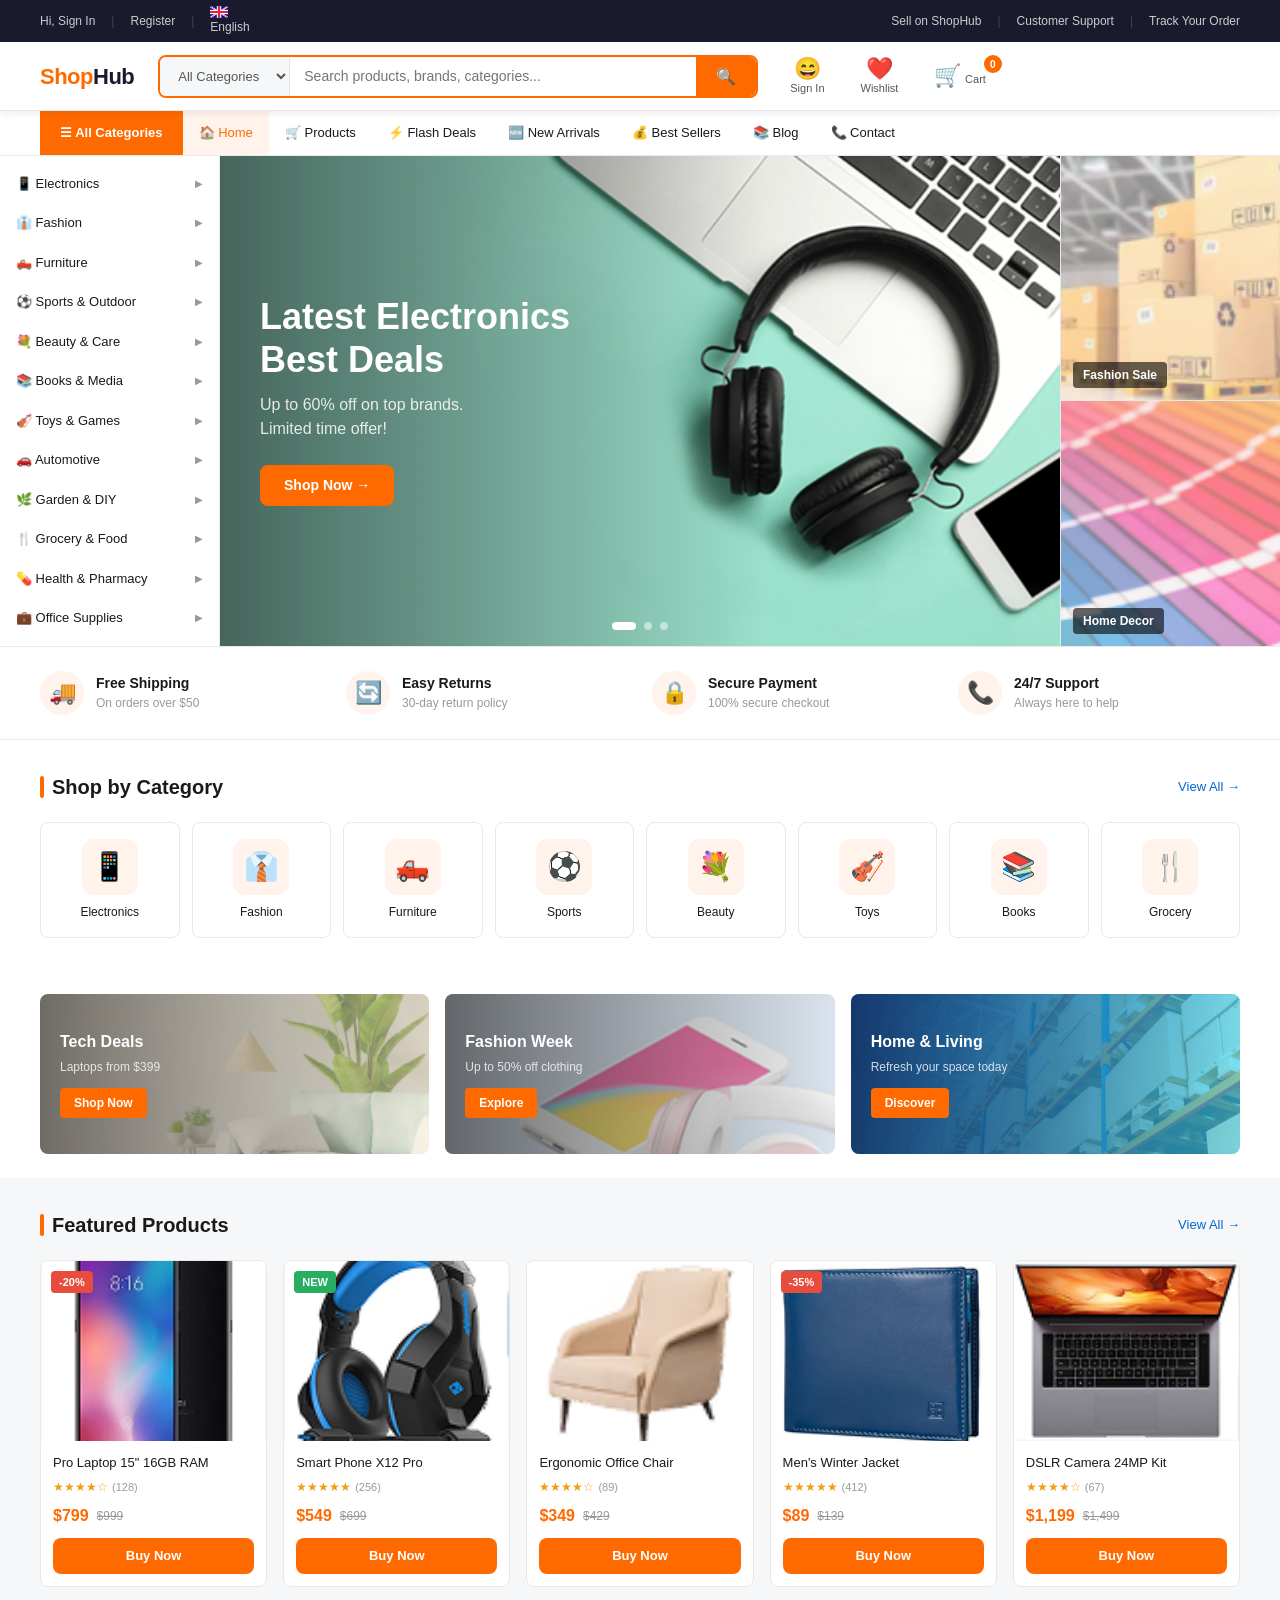
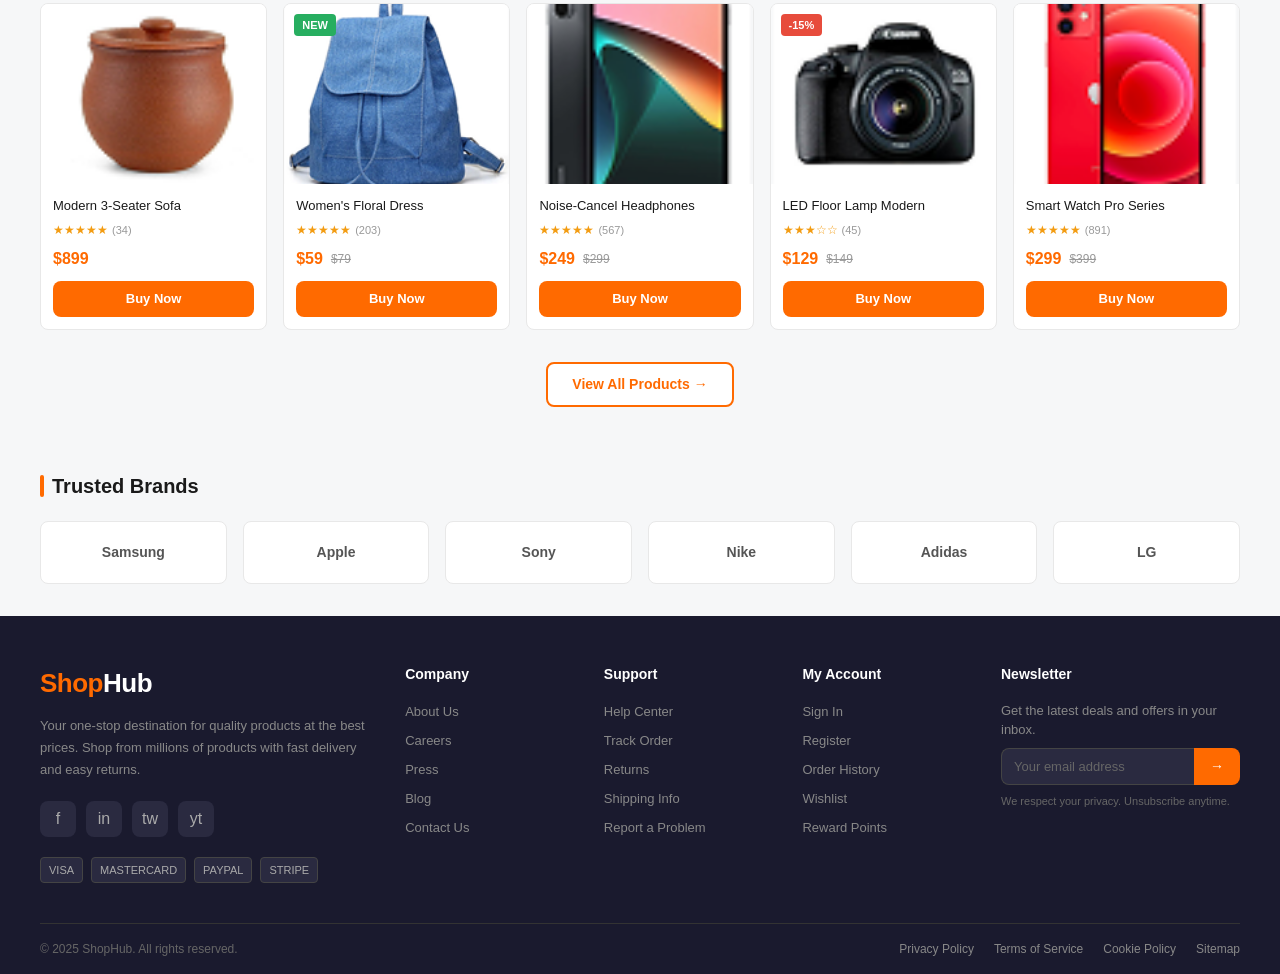
<file: index.html>
<!DOCTYPE html>
<html lang="en">
<head>
  <meta charset="UTF-8" />
  <meta name="viewport" content="width=device-width, initial-scale=1.0" />
  <title>ShopHub - Best Online Shopping Store</title>
  <link rel="stylesheet" href="css/style.css" />
</head>
<body>

<!-- ====== TOP BAR ====== -->
<div class="top-bar">
  <div class="container">
    <div class="top-bar-left">
      <a href="#">Hi, Sign In</a>
      <span class="top-bar-separator">|</span>
      <a href="#">Register</a>
      <span class="top-bar-separator">|</span>
      <a href="#">
        <img src="images/GB@2x.png" alt="EN" class="flag" /> English
      </a>
    </div>
    <div class="top-bar-right">
      <a href="#">Sell on ShopHub</a>
      <span class="top-bar-separator">|</span>
      <a href="#">Customer Support</a>
      <span class="top-bar-separator">|</span>
      <a href="#">Track Your Order</a>
    </div>
  </div>
</div>

<!-- ====== MAIN HEADER ====== -->
<header class="main-header">
  <div class="container">
    <!-- Logo -->
    <a href="index.html" class="logo">
      <span class="logo-text">Shop<span>Hub</span></span>
    </a>

    <!-- Search Bar -->
    <div class="search-bar">
      <select class="search-category">
        <option>All Categories</option>
        <option>Electronics</option>
        <option>Clothing</option>
        <option>Furniture</option>
        <option>Sports</option>
        <option>Books</option>
      </select>
      <input type="text" class="search-input" placeholder="Search products, brands, categories..." />
      <button class="search-btn">&#128269;</button>
    </div>

    <!-- Actions -->
    <div class="header-actions">
      <button class="header-action-btn">
        <span class="icon">&#128516;</span>
        <span class="label">Sign In</span>
      </button>
      <button class="header-action-btn">
        <span class="icon">&#10084;&#65039;</span>
        <span class="label">Wishlist</span>
      </button>
      <button class="header-action-btn cart-badge">
        <span class="icon">&#128722;</span>
        <span class="badge">0</span>
        <span class="label">Cart</span>
      </button>
    </div>
  </div>
</header>

<!-- ====== NAV BAR ====== -->
<nav class="nav-bar">
  <div class="container">
    <button class="categories-btn">&#9776; All Categories</button>
    <ul class="nav-links">
      <li><a href="index.html" class="active">&#127968; Home</a></li>
      <li><a href="pages/products.html">&#128722; Products</a></li>
      <li><a href="#">&#9889; Flash Deals</a></li>
      <li><a href="#">&#127381; New Arrivals</a></li>
      <li><a href="#">&#128176; Best Sellers</a></li>
      <li><a href="#">&#128218; Blog</a></li>
      <li><a href="#">&#128222; Contact</a></li>
    </ul>
  </div>
</nav>

<!-- ====== HERO SECTION ====== -->
<section class="hero-section">
  <div class="hero-wrapper">

    <!-- Left Sidebar Categories -->
    <div class="hero-sidebar">
      <ul>
        <li><a href="products.html?cat=electronics">&#128241; Electronics <span class="arrow">&#9654;</span></a></li>
        <li><a href="products.html?cat=fashion">&#128084; Fashion <span class="arrow">&#9654;</span></a></li>
        <li><a href="products.html?cat=furniture">&#128763; Furniture <span class="arrow">&#9654;</span></a></li>
        <li><a href="products.html?cat=sports">&#9917; Sports &amp; Outdoor <span class="arrow">&#9654;</span></a></li>
        <li><a href="products.html?cat=beauty">&#128144; Beauty &amp; Care <span class="arrow">&#9654;</span></a></li>
        <li><a href="products.html?cat=books">&#128218; Books &amp; Media <span class="arrow">&#9654;</span></a></li>
        <li><a href="products.html?cat=toys">&#127931; Toys &amp; Games <span class="arrow">&#9654;</span></a></li>
        <li><a href="products.html?cat=automotive">&#128663; Automotive <span class="arrow">&#9654;</span></a></li>
        <li><a href="products.html?cat=garden">&#127807; Garden &amp; DIY <span class="arrow">&#9654;</span></a></li>
        <li><a href="products.html?cat=food">&#127860; Grocery &amp; Food <span class="arrow">&#9654;</span></a></li>
        <li><a href="products.html?cat=health">&#128138; Health &amp; Pharmacy <span class="arrow">&#9654;</span></a></li>
        <li><a href="products.html?cat=office">&#128188; Office Supplies <span class="arrow">&#9654;</span></a></li>
      </ul>
    </div>

    <!-- Center Banner / Slider -->
    <div class="hero-banner">
      <!-- Single hero image (slide simulation) -->
      <img src="images/Banner-board-800x420 2.png" alt="Main Banner" style="width:100%;height:100%;object-fit:cover;" />
      <div class="hero-banner-overlay">
        <div class="hero-banner-content">
          <h1>Latest Electronics<br/>Best Deals</h1>
          <p>Up to 60% off on top brands.<br/>Limited time offer!</p>
          <a href="pages/products.html" class="btn btn-primary">Shop Now &#8594;</a>
        </div>
      </div>
      <!-- Dots -->
      <div class="hero-dots">
        <button class="hero-dot active"></button>
        <button class="hero-dot"></button>
        <button class="hero-dot"></button>
      </div>
    </div>

    <!-- Right Promo Cards -->
    <div class="hero-promo">
      <div class="promo-card">
        <img src="images/Mask group.png" alt="Fashion Sale" />
        <span class="promo-card-label">Fashion Sale</span>
      </div>
      <div class="promo-card">
        <img src="images/Mask group (1).png" alt="Home Decor" />
        <span class="promo-card-label">Home Decor</span>
      </div>
    </div>

  </div>
</section>

<!-- ====== TRUST BADGES ====== -->
<section class="trust-badges">
  <div class="container">
    <div class="trust-grid">
      <div class="trust-item">
        <div class="trust-icon">&#128666;</div>
        <div class="trust-text">
          <h5>Free Shipping</h5>
          <p>On orders over $50</p>
        </div>
      </div>
      <div class="trust-item">
        <div class="trust-icon">&#128260;</div>
        <div class="trust-text">
          <h5>Easy Returns</h5>
          <p>30-day return policy</p>
        </div>
      </div>
      <div class="trust-item">
        <div class="trust-icon">&#128274;</div>
        <div class="trust-text">
          <h5>Secure Payment</h5>
          <p>100% secure checkout</p>
        </div>
      </div>
      <div class="trust-item">
        <div class="trust-icon">&#128222;</div>
        <div class="trust-text">
          <h5>24/7 Support</h5>
          <p>Always here to help</p>
        </div>
      </div>
    </div>
  </div>
</section>

<!-- ====== CATEGORIES SECTION ====== -->
<section class="categories-section">
  <div class="container">
    <div class="section-header">
      <h2 class="section-title">Shop by Category</h2>
      <a href="pages/products.html" class="view-all-link">View All &#8594;</a>
    </div>
    <div class="category-grid">
      <a href="products.html?cat=electronics" class="category-card">
        <div class="category-card-icon">&#128241;</div>
        <span>Electronics</span>
      </a>
      <a href="products.html?cat=fashion" class="category-card">
        <div class="category-card-icon">&#128084;</div>
        <span>Fashion</span>
      </a>
      <a href="products.html?cat=furniture" class="category-card">
        <div class="category-card-icon">&#128763;</div>
        <span>Furniture</span>
      </a>
      <a href="products.html?cat=sports" class="category-card">
        <div class="category-card-icon">&#9917;</div>
        <span>Sports</span>
      </a>
      <a href="products.html?cat=beauty" class="category-card">
        <div class="category-card-icon">&#128144;</div>
        <span>Beauty</span>
      </a>
      <a href="products.html?cat=toys" class="category-card">
        <div class="category-card-icon">&#127931;</div>
        <span>Toys</span>
      </a>
      <a href="products.html?cat=books" class="category-card">
        <div class="category-card-icon">&#128218;</div>
        <span>Books</span>
      </a>
      <a href="products.html?cat=food" class="category-card">
        <div class="category-card-icon">&#127860;</div>
        <span>Grocery</span>
      </a>
    </div>
  </div>
</section>

<!-- ====== PROMO BANNERS ====== -->
<section class="promo-banner-section">
  <div class="container">
    <div class="promo-banners">
      <div class="promo-banner-card">
        <img src="images/Group 969.png" alt="Tech Sale" />
        <div class="promo-banner-content">
          <h3>Tech Deals</h3>
          <p>Laptops from $399</p>
          <a href="pages/products.html" class="btn-sm">Shop Now</a>
        </div>
      </div>
      <div class="promo-banner-card">
        <img src="images/image 98.png" alt="Fashion Week" />
        <div class="promo-banner-content">
          <h3>Fashion Week</h3>
          <p>Up to 50% off clothing</p>
          <a href="pages/products.html" class="btn-sm">Explore</a>
        </div>
      </div>
      <div class="promo-banner-card">
        <img src="images/Group 982.png" alt="Home Sale" />
        <div class="promo-banner-content">
          <h3>Home &amp; Living</h3>
          <p>Refresh your space today</p>
          <a href="pages/products.html" class="btn-sm">Discover</a>
        </div>
      </div>
    </div>
  </div>
</section>

<!-- ====== FEATURED PRODUCTS ====== -->
<section class="products-section">
  <div class="container">
    <div class="section-header">
      <h2 class="section-title">Featured Products</h2>
      <a href="pages/products.html" class="view-all-link">View All &#8594;</a>
    </div>
    <div class="product-grid">

      <!-- Product Card 1 -->
      <div class="product-card">
        <span class="product-card-badge sale">-20%</span>
        <button class="product-wishlist">&#129293;</button>
        <div class="product-img-wrap">
          <img src="images/image 23.png" alt="Laptop" />
        </div>
        <div class="product-info">
          <p class="product-name">Pro Laptop 15" 16GB RAM</p>
          <div class="product-rating">
            <span class="stars">&#9733;&#9733;&#9733;&#9733;&#9734;</span>
            <span class="rating-count">(128)</span>
          </div>
          <div class="product-price">
            <span class="price-current">$799</span>
            <span class="price-original">$999</span>
          </div>
          <a href="pages/product-detail.html" class="btn-buy">Buy Now</a>
        </div>
      </div>

      <!-- Product Card 2 -->
      <div class="product-card">
        <span class="product-card-badge new">NEW</span>
        <button class="product-wishlist">&#129293;</button>
        <div class="product-img-wrap">
          <img src="images/image 29.png" alt="Smartphone" />
        </div>
        <div class="product-info">
          <p class="product-name">Smart Phone X12 Pro</p>
          <div class="product-rating">
            <span class="stars">&#9733;&#9733;&#9733;&#9733;&#9733;</span>
            <span class="rating-count">(256)</span>
          </div>
          <div class="product-price">
            <span class="price-current">$549</span>
            <span class="price-original">$699</span>
          </div>
          <a href="pages/product-detail.html" class="btn-buy">Buy Now</a>
        </div>
      </div>

      <!-- Product Card 3 -->
      <div class="product-card">
        <button class="product-wishlist">&#129293;</button>
        <div class="product-img-wrap">
          <img src="images/1.png" alt="Chair" />
        </div>
        <div class="product-info">
          <p class="product-name">Ergonomic Office Chair</p>
          <div class="product-rating">
            <span class="stars">&#9733;&#9733;&#9733;&#9733;&#9734;</span>
            <span class="rating-count">(89)</span>
          </div>
          <div class="product-price">
            <span class="price-current">$349</span>
            <span class="price-original">$429</span>
          </div>
          <a href="pages/product-detail.html" class="btn-buy">Buy Now</a>
        </div>
      </div>

      <!-- Product Card 4 -->
      <div class="product-card">
        <span class="product-card-badge sale">-35%</span>
        <button class="product-wishlist">&#129293;</button>
        <div class="product-img-wrap">
          <img src="images/image 24.png" alt="Jacket" />
        </div>
        <div class="product-info">
          <p class="product-name">Men's Winter Jacket</p>
          <div class="product-rating">
            <span class="stars">&#9733;&#9733;&#9733;&#9733;&#9733;</span>
            <span class="rating-count">(412)</span>
          </div>
          <div class="product-price">
            <span class="price-current">$89</span>
            <span class="price-original">$139</span>
          </div>
          <a href="pages/product-detail.html" class="btn-buy">Buy Now</a>
        </div>
      </div>

      <!-- Product Card 5 -->
      <div class="product-card">
        <button class="product-wishlist">&#129293;</button>
        <div class="product-img-wrap">
          <img src="images/image 34.png" alt="Camera" />
        </div>
        <div class="product-info">
          <p class="product-name">DSLR Camera 24MP Kit</p>
          <div class="product-rating">
            <span class="stars">&#9733;&#9733;&#9733;&#9733;&#9734;</span>
            <span class="rating-count">(67)</span>
          </div>
          <div class="product-price">
            <span class="price-current">$1,199</span>
            <span class="price-original">$1,499</span>
          </div>
          <a href="pages/product-detail.html" class="btn-buy">Buy Now</a>
        </div>
      </div>

      <!-- Product Card 6 -->
      <div class="product-card">
        <button class="product-wishlist">&#129293;</button>
        <div class="product-img-wrap">
          <img src="images/3.png" alt="Sofa" />
        </div>
        <div class="product-info">
          <p class="product-name">Modern 3-Seater Sofa</p>
          <div class="product-rating">
            <span class="stars">&#9733;&#9733;&#9733;&#9733;&#9733;</span>
            <span class="rating-count">(34)</span>
          </div>
          <div class="product-price">
            <span class="price-current">$899</span>
          </div>
          <a href="pages/product-detail.html" class="btn-buy">Buy Now</a>
        </div>
      </div>

      <!-- Product Card 7 -->
      <div class="product-card">
        <span class="product-card-badge new">NEW</span>
        <button class="product-wishlist">&#129293;</button>
        <div class="product-img-wrap">
          <img src="images/image 26.png" alt="Dress" />
        </div>
        <div class="product-info">
          <p class="product-name">Women's Floral Dress</p>
          <div class="product-rating">
            <span class="stars">&#9733;&#9733;&#9733;&#9733;&#9733;</span>
            <span class="rating-count">(203)</span>
          </div>
          <div class="product-price">
            <span class="price-current">$59</span>
            <span class="price-original">$79</span>
          </div>
          <a href="pages/product-detail.html" class="btn-buy">Buy Now</a>
        </div>
      </div>

      <!-- Product Card 8 -->
      <div class="product-card">
        <button class="product-wishlist">&#129293;</button>
        <div class="product-img-wrap">
          <img src="images/image 32.png" alt="Headphones" />
        </div>
        <div class="product-info">
          <p class="product-name">Noise-Cancel Headphones</p>
          <div class="product-rating">
            <span class="stars">&#9733;&#9733;&#9733;&#9733;&#9733;</span>
            <span class="rating-count">(567)</span>
          </div>
          <div class="product-price">
            <span class="price-current">$249</span>
            <span class="price-original">$299</span>
          </div>
          <a href="pages/product-detail.html" class="btn-buy">Buy Now</a>
        </div>
      </div>

      <!-- Product Card 9 -->
      <div class="product-card">
        <span class="product-card-badge sale">-15%</span>
        <button class="product-wishlist">&#129293;</button>
        <div class="product-img-wrap">
          <img src="images/6.png" alt="Lamp" />
        </div>
        <div class="product-info">
          <p class="product-name">LED Floor Lamp Modern</p>
          <div class="product-rating">
            <span class="stars">&#9733;&#9733;&#9733;&#9734;&#9734;</span>
            <span class="rating-count">(45)</span>
          </div>
          <div class="product-price">
            <span class="price-current">$129</span>
            <span class="price-original">$149</span>
          </div>
          <a href="pages/product-detail.html" class="btn-buy">Buy Now</a>
        </div>
      </div>

      <!-- Product Card 10 -->
      <div class="product-card">
        <button class="product-wishlist">&#129293;</button>
        <div class="product-img-wrap">
          <img src="images/image 33.png" alt="Watch" />
        </div>
        <div class="product-info">
          <p class="product-name">Smart Watch Pro Series</p>
          <div class="product-rating">
            <span class="stars">&#9733;&#9733;&#9733;&#9733;&#9733;</span>
            <span class="rating-count">(891)</span>
          </div>
          <div class="product-price">
            <span class="price-current">$299</span>
            <span class="price-original">$399</span>
          </div>
          <a href="pages/product-detail.html" class="btn-buy">Buy Now</a>
        </div>
      </div>

    </div><!-- /product-grid -->

    <div class="load-more-wrap">
      <a href="pages/products.html" class="btn btn-secondary">View All Products &#8594;</a>
    </div>
  </div>
</section>

<!-- ====== BRANDS SECTION ====== -->
<section class="brands-section">
  <div class="container">
    <div class="section-header">
      <h2 class="section-title">Trusted Brands</h2>
    </div>
    <div class="brands-grid">
      <div class="brand-card">Samsung</div>
      <div class="brand-card">Apple</div>
      <div class="brand-card">Sony</div>
      <div class="brand-card">Nike</div>
      <div class="brand-card">Adidas</div>
      <div class="brand-card">LG</div>
    </div>
  </div>
</section>

<!-- ====== FOOTER ====== -->
<footer class="footer">
  <div class="container">
    <div class="footer-grid">

      <!-- Brand -->
      <div class="footer-brand">
        <span class="logo-text">Shop<span>Hub</span></span>
        <p>Your one-stop destination for quality products at the best prices. Shop from millions of products with fast delivery and easy returns.</p>
        <div class="footer-social">
          <a href="#" class="social-btn">f</a>
          <a href="#" class="social-btn">in</a>
          <a href="#" class="social-btn">tw</a>
          <a href="#" class="social-btn">yt</a>
        </div>
        <div class="payment-icons" style="margin-top:20px;">
          <span class="payment-icon">VISA</span>
          <span class="payment-icon">MASTERCARD</span>
          <span class="payment-icon">PAYPAL</span>
          <span class="payment-icon">STRIPE</span>
        </div>
      </div>

      <!-- Company Links -->
      <div class="footer-col">
        <h4>Company</h4>
        <ul>
          <li><a href="#">About Us</a></li>
          <li><a href="#">Careers</a></li>
          <li><a href="#">Press</a></li>
          <li><a href="#">Blog</a></li>
          <li><a href="#">Contact Us</a></li>
        </ul>
      </div>

      <!-- Support Links -->
      <div class="footer-col">
        <h4>Support</h4>
        <ul>
          <li><a href="#">Help Center</a></li>
          <li><a href="#">Track Order</a></li>
          <li><a href="#">Returns</a></li>
          <li><a href="#">Shipping Info</a></li>
          <li><a href="#">Report a Problem</a></li>
        </ul>
      </div>

      <!-- Account Links -->
      <div class="footer-col">
        <h4>My Account</h4>
        <ul>
          <li><a href="#">Sign In</a></li>
          <li><a href="#">Register</a></li>
          <li><a href="#">Order History</a></li>
          <li><a href="#">Wishlist</a></li>
          <li><a href="#">Reward Points</a></li>
        </ul>
      </div>

      <!-- Newsletter -->
      <div class="footer-col">
        <h4>Newsletter</h4>
        <p style="font-size:13px;color:#888;margin-bottom:8px;">Get the latest deals and offers in your inbox.</p>
        <form class="newsletter-form" onsubmit="return false;">
          <input type="email" placeholder="Your email address" />
          <button type="submit">&#8594;</button>
        </form>
        <p style="font-size:11px;color:#666;margin-top:8px;">We respect your privacy. Unsubscribe anytime.</p>
      </div>

    </div>
  </div>

  <!-- Footer Bottom -->
  <div class="footer-bottom">
    <div class="container" style="display:flex;justify-content:space-between;align-items:center;width:100%;">
      <p>&copy; 2025 ShopHub. All rights reserved.</p>
      <div style="display:flex;gap:20px;">
        <a href="#">Privacy Policy</a>
        <a href="#">Terms of Service</a>
        <a href="#">Cookie Policy</a>
        <a href="#">Sitemap</a>
      </div>
    </div>
  </div>
</footer>

<script src="js/script.js"></script>
</body>
</html>
</file>
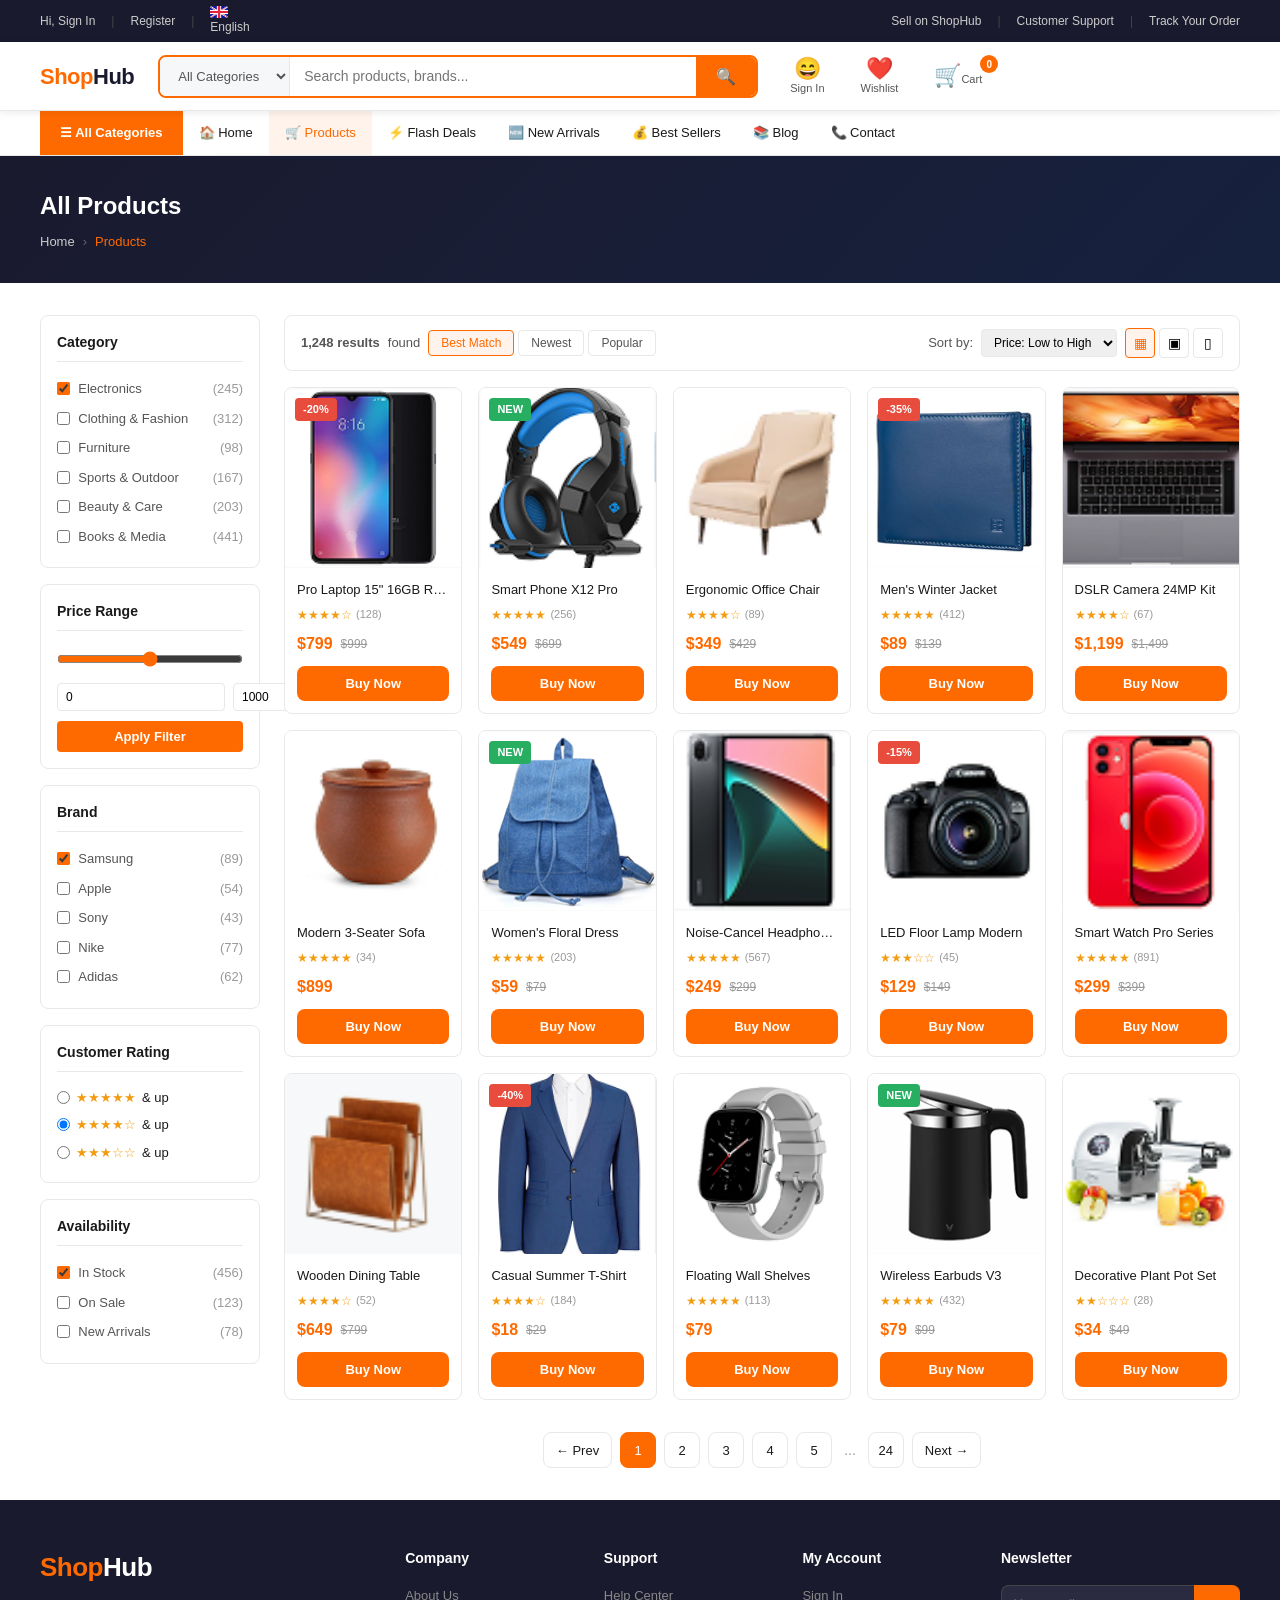
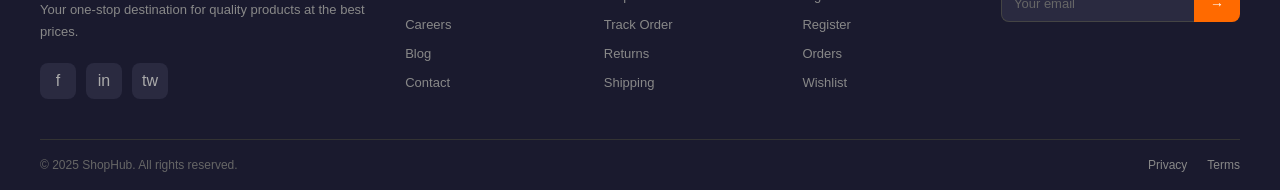
<file: pages/products.html>
<!DOCTYPE html>
<html lang="en">
<head>
  <meta charset="UTF-8" />
  <meta name="viewport" content="width=device-width, initial-scale=1.0" />
  <title>Products - ShopHub</title>
  <link rel="stylesheet" href="../css/style.css" />
</head>
<body>

<div class="top-bar">
  <div class="container">
    <div class="top-bar-left">
      <a href="#">Hi, Sign In</a><span class="top-bar-separator">|</span>
      <a href="#">Register</a><span class="top-bar-separator">|</span>
      <a href="#"><img src="../images/GB@2x.png" alt="EN" class="flag" /> English</a>
    </div>
    <div class="top-bar-right">
      <a href="#">Sell on ShopHub</a><span class="top-bar-separator">|</span>
      <a href="#">Customer Support</a><span class="top-bar-separator">|</span>
      <a href="#">Track Your Order</a>
    </div>
  </div>
</div>

<header class="main-header">
  <div class="container">
    <a href="../index.html" class="logo"><span class="logo-text">Shop<span>Hub</span></span></a>
    <div class="search-bar">
      <select class="search-category">
        <option>All Categories</option>
        <option>Electronics</option>
        <option>Clothing</option>
        <option>Furniture</option>
        <option>Sports</option>
      </select>
      <input type="text" class="search-input" placeholder="Search products, brands..." />
      <button class="search-btn">&#128269;</button>
    </div>
    <div class="header-actions">
      <button class="header-action-btn"><span class="icon">&#128516;</span><span class="label">Sign In</span></button>
      <button class="header-action-btn"><span class="icon">&#10084;&#65039;</span><span class="label">Wishlist</span></button>
      <button class="header-action-btn cart-badge"><span class="icon">&#128722;</span><span class="badge">0</span><span class="label">Cart</span></button>
    </div>
  </div>
</header>

<nav class="nav-bar">
  <div class="container">
    <button class="categories-btn">&#9776; All Categories</button>
    <ul class="nav-links">
      <li><a href="../index.html">&#127968; Home</a></li>
      <li><a href="products.html" class="active">&#128722; Products</a></li>
      <li><a href="#">&#9889; Flash Deals</a></li>
      <li><a href="#">&#127381; New Arrivals</a></li>
      <li><a href="#">&#128176; Best Sellers</a></li>
      <li><a href="#">&#128218; Blog</a></li>
      <li><a href="#">&#128222; Contact</a></li>
    </ul>
  </div>
</nav>

<div class="page-banner">
  <div class="container">
    <h2>All Products</h2>
    <div class="breadcrumb">
      <a href="../index.html">Home</a>
      <span class="breadcrumb-sep">&#8250;</span>
      <span class="current">Products</span>
    </div>
  </div>
</div>

<div class="container">
  <div class="listing-layout">

    <aside class="filter-sidebar">
      <div class="filter-box">
        <h4>Category</h4>
        <div class="filter-option"><input type="checkbox" id="cat1" checked /><label for="cat1">Electronics <span>(245)</span></label></div>
        <div class="filter-option"><input type="checkbox" id="cat2" /><label for="cat2">Clothing &amp; Fashion <span>(312)</span></label></div>
        <div class="filter-option"><input type="checkbox" id="cat3" /><label for="cat3">Furniture <span>(98)</span></label></div>
        <div class="filter-option"><input type="checkbox" id="cat4" /><label for="cat4">Sports &amp; Outdoor <span>(167)</span></label></div>
        <div class="filter-option"><input type="checkbox" id="cat5" /><label for="cat5">Beauty &amp; Care <span>(203)</span></label></div>
        <div class="filter-option"><input type="checkbox" id="cat6" /><label for="cat6">Books &amp; Media <span>(441)</span></label></div>
      </div>
      <div class="filter-box">
        <h4>Price Range</h4>
        <input type="range" class="price-slider" min="0" max="2000" value="1000" />
        <div class="price-inputs">
          <input type="number" placeholder="Min $" value="0" id="price-min" />
          <input type="number" placeholder="Max $" value="1000" id="price-max" />
        </div>
        <button class="btn-buy" style="margin-top:10px;border-radius:4px;">Apply Filter</button>
      </div>
      <div class="filter-box">
        <h4>Brand</h4>
        <div class="filter-option"><input type="checkbox" id="br1" checked /><label for="br1">Samsung <span>(89)</span></label></div>
        <div class="filter-option"><input type="checkbox" id="br2" /><label for="br2">Apple <span>(54)</span></label></div>
        <div class="filter-option"><input type="checkbox" id="br3" /><label for="br3">Sony <span>(43)</span></label></div>
        <div class="filter-option"><input type="checkbox" id="br4" /><label for="br4">Nike <span>(77)</span></label></div>
        <div class="filter-option"><input type="checkbox" id="br5" /><label for="br5">Adidas <span>(62)</span></label></div>
      </div>
      <div class="filter-box">
        <h4>Customer Rating</h4>
        <div style="display:flex;align-items:center;gap:6px;padding:4px 0;cursor:pointer;font-size:13px;">
          <input type="radio" name="rating" /> <span style="color:#f39c12;">&#9733;&#9733;&#9733;&#9733;&#9733;</span> &amp; up
        </div>
        <div style="display:flex;align-items:center;gap:6px;padding:4px 0;cursor:pointer;font-size:13px;">
          <input type="radio" name="rating" checked /> <span style="color:#f39c12;">&#9733;&#9733;&#9733;&#9733;&#9734;</span> &amp; up
        </div>
        <div style="display:flex;align-items:center;gap:6px;padding:4px 0;cursor:pointer;font-size:13px;">
          <input type="radio" name="rating" /> <span style="color:#f39c12;">&#9733;&#9733;&#9733;&#9734;&#9734;</span> &amp; up
        </div>
      </div>
      <div class="filter-box">
        <h4>Availability</h4>
        <div class="filter-option"><input type="checkbox" id="av1" checked /><label for="av1">In Stock <span>(456)</span></label></div>
        <div class="filter-option"><input type="checkbox" id="av2" /><label for="av2">On Sale <span>(123)</span></label></div>
        <div class="filter-option"><input type="checkbox" id="av3" /><label for="av3">New Arrivals <span>(78)</span></label></div>
      </div>
    </aside>

    <div class="products-area">
      <div class="sort-bar">
        <div class="sort-bar-left">
          <strong>1,248 results</strong> found
          <div class="sort-options">
            <button class="sort-option active">Best Match</button>
            <button class="sort-option">Newest</button>
            <button class="sort-option">Popular</button>
          </div>
        </div>
        <div class="sort-bar-right">
          Sort by:
          <select class="sort-select">
            <option>Price: Low to High</option>
            <option>Price: High to Low</option>
            <option>Best Rating</option>
          </select>
          <div class="grid-toggle">
            <button class="active" data-cols="5">&#9638;</button>
            <button data-cols="4">&#9635;</button>
            <button data-cols="3">&#9647;</button>
          </div>
        </div>
      </div>

      <div class="product-grid">
        <div class="product-card">
          <span class="product-card-badge sale">-20%</span>
          <button class="product-wishlist">&#129293;</button>
          <div class="product-img-wrap"><img src="../images/image 23.png" alt="Laptop" /></div>
          <div class="product-info">
            <p class="product-name">Pro Laptop 15" 16GB RAM</p>
            <div class="product-rating"><span class="stars">&#9733;&#9733;&#9733;&#9733;&#9734;</span><span class="rating-count">(128)</span></div>
            <div class="product-price"><span class="price-current">$799</span><span class="price-original">$999</span></div>
            <a href="product-detail.html" class="btn-buy">Buy Now</a>
          </div>
        </div>
        <div class="product-card">
          <span class="product-card-badge new">NEW</span>
          <button class="product-wishlist">&#129293;</button>
          <div class="product-img-wrap"><img src="../images/image 29.png" alt="Phone" /></div>
          <div class="product-info">
            <p class="product-name">Smart Phone X12 Pro</p>
            <div class="product-rating"><span class="stars">&#9733;&#9733;&#9733;&#9733;&#9733;</span><span class="rating-count">(256)</span></div>
            <div class="product-price"><span class="price-current">$549</span><span class="price-original">$699</span></div>
            <a href="product-detail.html" class="btn-buy">Buy Now</a>
          </div>
        </div>
        <div class="product-card">
          <button class="product-wishlist">&#129293;</button>
          <div class="product-img-wrap"><img src="../images/1.png" alt="Chair" /></div>
          <div class="product-info">
            <p class="product-name">Ergonomic Office Chair</p>
            <div class="product-rating"><span class="stars">&#9733;&#9733;&#9733;&#9733;&#9734;</span><span class="rating-count">(89)</span></div>
            <div class="product-price"><span class="price-current">$349</span><span class="price-original">$429</span></div>
            <a href="product-detail.html" class="btn-buy">Buy Now</a>
          </div>
        </div>
        <div class="product-card">
          <span class="product-card-badge sale">-35%</span>
          <button class="product-wishlist">&#129293;</button>
          <div class="product-img-wrap"><img src="../images/image 24.png" alt="Jacket" /></div>
          <div class="product-info">
            <p class="product-name">Men's Winter Jacket</p>
            <div class="product-rating"><span class="stars">&#9733;&#9733;&#9733;&#9733;&#9733;</span><span class="rating-count">(412)</span></div>
            <div class="product-price"><span class="price-current">$89</span><span class="price-original">$139</span></div>
            <a href="product-detail.html" class="btn-buy">Buy Now</a>
          </div>
        </div>
        <div class="product-card">
          <button class="product-wishlist">&#129293;</button>
          <div class="product-img-wrap"><img src="../images/image 34.png" alt="Camera" /></div>
          <div class="product-info">
            <p class="product-name">DSLR Camera 24MP Kit</p>
            <div class="product-rating"><span class="stars">&#9733;&#9733;&#9733;&#9733;&#9734;</span><span class="rating-count">(67)</span></div>
            <div class="product-price"><span class="price-current">$1,199</span><span class="price-original">$1,499</span></div>
            <a href="product-detail.html" class="btn-buy">Buy Now</a>
          </div>
        </div>
        <div class="product-card">
          <button class="product-wishlist">&#129293;</button>
          <div class="product-img-wrap"><img src="../images/3.png" alt="Sofa" /></div>
          <div class="product-info">
            <p class="product-name">Modern 3-Seater Sofa</p>
            <div class="product-rating"><span class="stars">&#9733;&#9733;&#9733;&#9733;&#9733;</span><span class="rating-count">(34)</span></div>
            <div class="product-price"><span class="price-current">$899</span></div>
            <a href="product-detail.html" class="btn-buy">Buy Now</a>
          </div>
        </div>
        <div class="product-card">
          <span class="product-card-badge new">NEW</span>
          <button class="product-wishlist">&#129293;</button>
          <div class="product-img-wrap"><img src="../images/image 26.png" alt="Dress" /></div>
          <div class="product-info">
            <p class="product-name">Women's Floral Dress</p>
            <div class="product-rating"><span class="stars">&#9733;&#9733;&#9733;&#9733;&#9733;</span><span class="rating-count">(203)</span></div>
            <div class="product-price"><span class="price-current">$59</span><span class="price-original">$79</span></div>
            <a href="product-detail.html" class="btn-buy">Buy Now</a>
          </div>
        </div>
        <div class="product-card">
          <button class="product-wishlist">&#129293;</button>
          <div class="product-img-wrap"><img src="../images/image 32.png" alt="Headphones" /></div>
          <div class="product-info">
            <p class="product-name">Noise-Cancel Headphones</p>
            <div class="product-rating"><span class="stars">&#9733;&#9733;&#9733;&#9733;&#9733;</span><span class="rating-count">(567)</span></div>
            <div class="product-price"><span class="price-current">$249</span><span class="price-original">$299</span></div>
            <a href="product-detail.html" class="btn-buy">Buy Now</a>
          </div>
        </div>
        <div class="product-card">
          <span class="product-card-badge sale">-15%</span>
          <button class="product-wishlist">&#129293;</button>
          <div class="product-img-wrap"><img src="../images/6.png" alt="Lamp" /></div>
          <div class="product-info">
            <p class="product-name">LED Floor Lamp Modern</p>
            <div class="product-rating"><span class="stars">&#9733;&#9733;&#9733;&#9734;&#9734;</span><span class="rating-count">(45)</span></div>
            <div class="product-price"><span class="price-current">$129</span><span class="price-original">$149</span></div>
            <a href="product-detail.html" class="btn-buy">Buy Now</a>
          </div>
        </div>
        <div class="product-card">
          <button class="product-wishlist">&#129293;</button>
          <div class="product-img-wrap"><img src="../images/image 33.png" alt="Watch" /></div>
          <div class="product-info">
            <p class="product-name">Smart Watch Pro Series</p>
            <div class="product-rating"><span class="stars">&#9733;&#9733;&#9733;&#9733;&#9733;</span><span class="rating-count">(891)</span></div>
            <div class="product-price"><span class="price-current">$299</span><span class="price-original">$399</span></div>
            <a href="product-detail.html" class="btn-buy">Buy Now</a>
          </div>
        </div>
        <div class="product-card">
          <button class="product-wishlist">&#129293;</button>
          <div class="product-img-wrap"><img src="../images/7.png" alt="Table" /></div>
          <div class="product-info">
            <p class="product-name">Wooden Dining Table</p>
            <div class="product-rating"><span class="stars">&#9733;&#9733;&#9733;&#9733;&#9734;</span><span class="rating-count">(52)</span></div>
            <div class="product-price"><span class="price-current">$649</span><span class="price-original">$799</span></div>
            <a href="product-detail.html" class="btn-buy">Buy Now</a>
          </div>
        </div>
        <div class="product-card">
          <span class="product-card-badge sale">-40%</span>
          <button class="product-wishlist">&#129293;</button>
          <div class="product-img-wrap"><img src="../images/image 30.png" alt="Clothing" /></div>
          <div class="product-info">
            <p class="product-name">Casual Summer T-Shirt</p>
            <div class="product-rating"><span class="stars">&#9733;&#9733;&#9733;&#9733;&#9734;</span><span class="rating-count">(184)</span></div>
            <div class="product-price"><span class="price-current">$18</span><span class="price-original">$29</span></div>
            <a href="product-detail.html" class="btn-buy">Buy Now</a>
          </div>
        </div>
        <div class="product-card">
          <button class="product-wishlist">&#129293;</button>
          <div class="product-img-wrap"><img src="../images/8.png" alt="Shelf" /></div>
          <div class="product-info">
            <p class="product-name">Floating Wall Shelves</p>
            <div class="product-rating"><span class="stars">&#9733;&#9733;&#9733;&#9733;&#9733;</span><span class="rating-count">(113)</span></div>
            <div class="product-price"><span class="price-current">$79</span></div>
            <a href="product-detail.html" class="btn-buy">Buy Now</a>
          </div>
        </div>
        <div class="product-card">
          <span class="product-card-badge new">NEW</span>
          <button class="product-wishlist">&#129293;</button>
          <div class="product-img-wrap"><img src="../images/image 85.png" alt="Earbuds" /></div>
          <div class="product-info">
            <p class="product-name">Wireless Earbuds V3</p>
            <div class="product-rating"><span class="stars">&#9733;&#9733;&#9733;&#9733;&#9733;</span><span class="rating-count">(432)</span></div>
            <div class="product-price"><span class="price-current">$79</span><span class="price-original">$99</span></div>
            <a href="product-detail.html" class="btn-buy">Buy Now</a>
          </div>
        </div>
        <div class="product-card">
          <button class="product-wishlist">&#129293;</button>
          <div class="product-img-wrap"><img src="../images/9.png" alt="Decor" /></div>
          <div class="product-info">
            <p class="product-name">Decorative Plant Pot Set</p>
            <div class="product-rating"><span class="stars">&#9733;&#9733;&#9734;&#9734;&#9734;</span><span class="rating-count">(28)</span></div>
            <div class="product-price"><span class="price-current">$34</span><span class="price-original">$49</span></div>
            <a href="product-detail.html" class="btn-buy">Buy Now</a>
          </div>
        </div>
      </div>

      <div class="pagination">
        <button class="page-btn prev">&#8592; Prev</button>
        <button class="page-btn active">1</button>
        <button class="page-btn">2</button>
        <button class="page-btn">3</button>
        <button class="page-btn">4</button>
        <button class="page-btn">5</button>
        <span style="color:#999;padding:0 4px;">...</span>
        <button class="page-btn">24</button>
        <button class="page-btn next">Next &#8594;</button>
      </div>
    </div>
  </div>
</div>

<footer class="footer">
  <div class="container">
    <div class="footer-grid">
      <div class="footer-brand">
        <span class="logo-text">Shop<span>Hub</span></span>
        <p>Your one-stop destination for quality products at the best prices.</p>
        <div class="footer-social">
          <a href="#" class="social-btn">f</a><a href="#" class="social-btn">in</a><a href="#" class="social-btn">tw</a>
        </div>
      </div>
      <div class="footer-col"><h4>Company</h4><ul><li><a href="#">About Us</a></li><li><a href="#">Careers</a></li><li><a href="#">Blog</a></li><li><a href="#">Contact</a></li></ul></div>
      <div class="footer-col"><h4>Support</h4><ul><li><a href="#">Help Center</a></li><li><a href="#">Track Order</a></li><li><a href="#">Returns</a></li><li><a href="#">Shipping</a></li></ul></div>
      <div class="footer-col"><h4>My Account</h4><ul><li><a href="#">Sign In</a></li><li><a href="#">Register</a></li><li><a href="#">Orders</a></li><li><a href="#">Wishlist</a></li></ul></div>
      <div class="footer-col">
        <h4>Newsletter</h4>
        <form class="newsletter-form" onsubmit="return false;"><input type="email" placeholder="Your email" /><button>&#8594;</button></form>
      </div>
    </div>
  </div>
  <div class="footer-bottom">
    <div class="container" style="display:flex;justify-content:space-between;width:100%;">
      <p>&copy; 2025 ShopHub. All rights reserved.</p>
      <div style="display:flex;gap:20px;"><a href="#">Privacy</a><a href="#">Terms</a></div>
    </div>
  </div>
</footer>
<script src="../js/script.js"></script>
</body>
</html>
</file>
<file: css/style.css>
/* ================================================
   ECOMMERCE WEB DESIGN - MAIN STYLESHEET
   DevelopersHub Corporation Internship Task
   ================================================ */

/* --- CSS VARIABLES (Design System) --- */
:root {
  --primary: #FF6A00;
  --primary-dark: #e05a00;
  --primary-light: #fff3ec;
  --secondary: #1a1a2e;
  --accent: #0066cc;
  --accent-hover: #0052a3;
  --text-dark: #1a1a1a;
  --text-gray: #555;
  --text-light: #999;
  --border: #e8e8e8;
  --bg-light: #f6f7f8;
  --bg-white: #ffffff;
  --success: #27ae60;
  --star: #f39c12;
  --font-main: 'Segoe UI', Tahoma, Geneva, Verdana, sans-serif;
  --shadow-sm: 0 2px 8px rgba(0,0,0,0.08);
  --shadow-md: 0 4px 16px rgba(0,0,0,0.12);
  --shadow-lg: 0 8px 32px rgba(0,0,0,0.16);
  --radius: 8px;
  --transition: 0.25s ease;
}

/* --- RESET & BASE --- */
*, *::before, *::after { margin: 0; padding: 0; box-sizing: border-box; }
html { scroll-behavior: smooth; }
body { font-family: var(--font-main); color: var(--text-dark); background: var(--bg-white); font-size: 14px; line-height: 1.5; }
a { text-decoration: none; color: inherit; }
ul { list-style: none; }
img { max-width: 100%; display: block; }

/* CONTAINER */
.container { max-width: 1240px; margin: 0 auto; padding: 0 20px; }

/* TOP BAR */
.top-bar { background: var(--secondary); color: #ccc; font-size: 12px; padding: 6px 0; }
.top-bar .container { display: flex; justify-content: space-between; align-items: center; }
.top-bar a { color: #ccc; transition: color var(--transition); }
.top-bar a:hover { color: #fff; }
.top-bar-left, .top-bar-right { display: flex; align-items: center; gap: 16px; }
.top-bar .flag { width: 18px; height: 12px; object-fit: cover; border-radius: 2px; vertical-align: middle; margin-right: 4px; }
.top-bar-separator { color: #444; }

/* MAIN HEADER */
.main-header { background: var(--bg-white); padding: 12px 0; border-bottom: 1px solid var(--border); position: sticky; top: 0; z-index: 1000; box-shadow: var(--shadow-sm); }
.main-header .container { display: flex; align-items: center; gap: 24px; }
.logo { flex-shrink: 0; }
.logo img { height: 36px; width: auto; }
.logo-text { font-size: 22px; font-weight: 800; color: var(--primary); letter-spacing: -0.5px; }
.logo-text span { color: var(--secondary); }

/* SEARCH */
.search-bar { flex: 1; max-width: 600px; display: flex; border: 2px solid var(--primary); border-radius: var(--radius); overflow: hidden; }
.search-category { padding: 0 14px; background: var(--bg-light); border: none; border-right: 1px solid var(--border); font-size: 13px; color: var(--text-gray); cursor: pointer; white-space: nowrap; font-family: var(--font-main); }
.search-input { flex: 1; padding: 10px 14px; border: none; outline: none; font-size: 14px; color: var(--text-dark); font-family: var(--font-main); }
.search-btn { padding: 10px 20px; background: var(--primary); color: #fff; border: none; cursor: pointer; font-size: 16px; transition: background var(--transition); }
.search-btn:hover { background: var(--primary-dark); }

/* HEADER ACTIONS */
.header-actions { display: flex; align-items: center; gap: 20px; flex-shrink: 0; }
.header-action-btn { display: flex; flex-direction: column; align-items: center; gap: 2px; cursor: pointer; padding: 4px 8px; border-radius: var(--radius); transition: background var(--transition); border: none; background: none; color: var(--text-dark); font-family: var(--font-main); }
.header-action-btn:hover { background: var(--primary-light); color: var(--primary); }
.header-action-btn .icon { font-size: 22px; line-height: 1; }
.header-action-btn .label { font-size: 11px; color: var(--text-gray); }
.cart-badge { position: relative; display: inline-block; }
.cart-badge .badge { position: absolute; top: -6px; right: -8px; background: var(--primary); color: #fff; font-size: 10px; font-weight: 700; width: 18px; height: 18px; border-radius: 50%; display: flex; align-items: center; justify-content: center; }

/* NAV BAR */
.nav-bar { background: var(--bg-white); border-bottom: 1px solid var(--border); }
.nav-bar .container { display: flex; align-items: stretch; }
.categories-btn { display: flex; align-items: center; gap: 8px; padding: 12px 20px; background: var(--primary); color: #fff; font-weight: 600; font-size: 13px; cursor: pointer; white-space: nowrap; border: none; font-family: var(--font-main); transition: background var(--transition); }
.categories-btn:hover { background: var(--primary-dark); }
.nav-links { display: flex; align-items: stretch; flex: 1; }
.nav-links li a { display: flex; align-items: center; padding: 12px 16px; font-size: 13px; font-weight: 500; color: var(--text-dark); transition: color var(--transition), background var(--transition); white-space: nowrap; }
.nav-links li a:hover, .nav-links li a.active { color: var(--primary); background: var(--primary-light); }

/* HERO */
.hero-section { background: var(--bg-light); overflow: hidden; }
.hero-wrapper { display: grid; grid-template-columns: 220px 1fr 220px; min-height: 380px; }
.hero-sidebar { background: var(--bg-white); border-right: 1px solid var(--border); }
.hero-sidebar ul { padding: 8px 0; }
.hero-sidebar ul li a { display: flex; align-items: center; justify-content: space-between; padding: 10px 16px; font-size: 13px; color: var(--text-dark); transition: background var(--transition), color var(--transition); }
.hero-sidebar ul li a:hover { background: var(--primary-light); color: var(--primary); }
.hero-sidebar ul li a .arrow { font-size: 10px; color: var(--text-light); }
.hero-banner { position: relative; overflow: hidden; }
.hero-banner img { width: 100%; height: 100%; object-fit: cover; }
.hero-banner-overlay { position: absolute; inset: 0; background: linear-gradient(to right, rgba(0,0,0,0.55) 0%, transparent 65%); display: flex; align-items: center; padding: 40px; }
.hero-banner-content h1 { font-size: 36px; font-weight: 800; color: #fff; line-height: 1.2; margin-bottom: 12px; }
.hero-banner-content p { font-size: 16px; color: rgba(255,255,255,0.85); margin-bottom: 24px; }
.hero-dots { position: absolute; bottom: 16px; left: 50%; transform: translateX(-50%); display: flex; gap: 8px; }
.hero-dot { width: 8px; height: 8px; border-radius: 50%; background: rgba(255,255,255,0.5); cursor: pointer; transition: all var(--transition); border: none; }
.hero-dot.active { background: #fff; width: 24px; border-radius: 4px; }
.hero-promo { display: flex; flex-direction: column; border-left: 1px solid var(--border); }
.promo-card { flex: 1; position: relative; overflow: hidden; cursor: pointer; }
.promo-card:first-child { border-bottom: 1px solid var(--border); }
.promo-card img { width: 100%; height: 100%; object-fit: cover; transition: transform 0.4s ease; }
.promo-card:hover img { transform: scale(1.05); }
.promo-card-label { position: absolute; bottom: 12px; left: 12px; background: rgba(0,0,0,0.6); color: #fff; padding: 4px 10px; border-radius: 4px; font-size: 12px; font-weight: 600; }

/* SECTION HEADER */
.section-header { display: flex; align-items: center; justify-content: space-between; margin-bottom: 20px; }
.section-title { font-size: 20px; font-weight: 700; color: var(--text-dark); position: relative; padding-left: 12px; }
.section-title::before { content: ''; position: absolute; left: 0; top: 4px; bottom: 4px; width: 4px; background: var(--primary); border-radius: 2px; }
.view-all-link { color: var(--accent); font-size: 13px; font-weight: 500; display: flex; align-items: center; gap: 4px; transition: color var(--transition); }
.view-all-link:hover { color: var(--primary); }

/* CATEGORY SECTION */
.categories-section { padding: 32px 0; background: var(--bg-white); }
.category-grid { display: grid; grid-template-columns: repeat(8, 1fr); gap: 12px; }
.category-card { display: flex; flex-direction: column; align-items: center; gap: 8px; padding: 16px 8px; border: 1px solid var(--border); border-radius: var(--radius); cursor: pointer; transition: all var(--transition); text-align: center; }
.category-card:hover { border-color: var(--primary); box-shadow: var(--shadow-sm); transform: translateY(-2px); }
.category-card-icon { width: 56px; height: 56px; background: var(--primary-light); border-radius: 12px; display: flex; align-items: center; justify-content: center; font-size: 28px; }
.category-card span { font-size: 12px; font-weight: 500; color: var(--text-dark); }

/* PRODUCTS SECTION */
.products-section { padding: 32px 0; background: var(--bg-light); }
.product-grid { display: grid; grid-template-columns: repeat(5, 1fr); gap: 16px; }

/* PRODUCT CARD */
.product-card { background: var(--bg-white); border: 1px solid var(--border); border-radius: var(--radius); overflow: hidden; transition: all var(--transition); cursor: pointer; position: relative; }
.product-card:hover { box-shadow: var(--shadow-md); transform: translateY(-3px); border-color: var(--primary); }
.product-card-badge { position: absolute; top: 10px; left: 10px; background: var(--primary); color: #fff; font-size: 11px; font-weight: 700; padding: 3px 8px; border-radius: 4px; z-index: 1; }
.product-card-badge.sale { background: #e74c3c; }
.product-card-badge.new { background: var(--success); }
.product-wishlist { position: absolute; top: 10px; right: 10px; width: 30px; height: 30px; background: #fff; border-radius: 50%; display: flex; align-items: center; justify-content: center; font-size: 16px; cursor: pointer; box-shadow: var(--shadow-sm); z-index: 1; transition: all var(--transition); opacity: 0; border: none; }
.product-card:hover .product-wishlist { opacity: 1; }
.product-wishlist:hover { background: #ffe0e0; color: #e74c3c; }
.product-img-wrap { height: 180px; overflow: hidden; background: var(--bg-light); display: flex; align-items: center; justify-content: center; }
.product-img-wrap img { width: 100%; height: 100%; object-fit: cover; transition: transform 0.4s ease; }
.product-card:hover .product-img-wrap img { transform: scale(1.08); }
.product-info { padding: 12px; }
.product-name { font-size: 13px; font-weight: 500; color: var(--text-dark); margin-bottom: 6px; white-space: nowrap; overflow: hidden; text-overflow: ellipsis; }
.product-rating { display: flex; align-items: center; gap: 4px; margin-bottom: 8px; }
.stars { color: var(--star); font-size: 12px; }
.rating-count { font-size: 11px; color: var(--text-light); }
.product-price { display: flex; align-items: center; gap: 8px; margin-bottom: 10px; }
.price-current { font-size: 16px; font-weight: 700; color: var(--primary); }
.price-original { font-size: 12px; color: var(--text-light); text-decoration: line-through; }
.price-discount { font-size: 11px; color: var(--success); font-weight: 600; }
.btn-buy { display: block; width: 100%; padding: 8px; background: var(--primary); color: #fff; border: none; border-radius: var(--radius); font-size: 13px; font-weight: 600; cursor: pointer; transition: background var(--transition); font-family: var(--font-main); text-align: center; }
.btn-buy:hover { background: var(--primary-dark); }
.btn-outline { display: block; width: 100%; padding: 8px; background: transparent; color: var(--primary); border: 1.5px solid var(--primary); border-radius: var(--radius); font-size: 13px; font-weight: 600; cursor: pointer; transition: all var(--transition); font-family: var(--font-main); text-align: center; }
.btn-outline:hover { background: var(--primary); color: #fff; }

/* BUTTONS */
.btn { display: inline-flex; align-items: center; gap: 8px; padding: 10px 24px; border-radius: var(--radius); font-size: 14px; font-weight: 600; cursor: pointer; transition: all var(--transition); border: none; font-family: var(--font-main); }
.btn-primary { background: var(--primary); color: #fff; }
.btn-primary:hover { background: var(--primary-dark); transform: translateY(-1px); box-shadow: var(--shadow-sm); }
.btn-secondary { background: var(--bg-white); color: var(--primary); border: 2px solid var(--primary); }
.btn-secondary:hover { background: var(--primary); color: #fff; }
.btn-dark { background: var(--secondary); color: #fff; }
.btn-dark:hover { background: #2c2c4a; }

/* PROMO BANNERS */
.promo-banner-section { padding: 24px 0; background: var(--bg-white); }
.promo-banners { display: grid; grid-template-columns: repeat(3, 1fr); gap: 16px; }
.promo-banner-card { border-radius: var(--radius); overflow: hidden; position: relative; height: 160px; cursor: pointer; }
.promo-banner-card img { width: 100%; height: 100%; object-fit: cover; transition: transform 0.4s ease; }
.promo-banner-card:hover img { transform: scale(1.04); }
.promo-banner-content { position: absolute; inset: 0; background: linear-gradient(to right, rgba(0,0,0,0.55), transparent); padding: 20px; display: flex; flex-direction: column; justify-content: center; }
.promo-banner-content h3 { color: #fff; font-size: 16px; font-weight: 700; margin-bottom: 4px; }
.promo-banner-content p { color: rgba(255,255,255,0.8); font-size: 12px; margin-bottom: 12px; }
.promo-banner-content .btn-sm { display: inline-block; padding: 6px 14px; background: var(--primary); color: #fff; border-radius: 4px; font-size: 12px; font-weight: 600; width: fit-content; transition: background var(--transition); }
.promo-banner-content .btn-sm:hover { background: var(--primary-dark); }

/* TRUST BADGES */
.trust-badges { padding: 24px 0; background: var(--bg-white); border-top: 1px solid var(--border); border-bottom: 1px solid var(--border); }
.trust-grid { display: grid; grid-template-columns: repeat(4, 1fr); gap: 24px; }
.trust-item { display: flex; align-items: center; gap: 12px; }
.trust-icon { width: 44px; height: 44px; background: var(--primary-light); border-radius: 50%; display: flex; align-items: center; justify-content: center; font-size: 22px; flex-shrink: 0; }
.trust-text h5 { font-size: 14px; font-weight: 700; color: var(--text-dark); }
.trust-text p { font-size: 12px; color: var(--text-light); }

/* PAGINATION */
.pagination { display: flex; align-items: center; justify-content: center; gap: 8px; margin-top: 32px; }
.page-btn { width: 36px; height: 36px; display: flex; align-items: center; justify-content: center; border: 1px solid var(--border); border-radius: var(--radius); font-size: 13px; font-weight: 500; cursor: pointer; background: var(--bg-white); color: var(--text-dark); transition: all var(--transition); }
.page-btn:hover, .page-btn.active { background: var(--primary); color: #fff; border-color: var(--primary); }
.page-btn.prev, .page-btn.next { width: auto; padding: 0 12px; }

/* PAGE BANNER */
.page-banner { background: linear-gradient(135deg, var(--secondary) 0%, #16213e 100%); padding: 32px 0; color: #fff; }
.page-banner h2 { font-size: 24px; font-weight: 700; margin-bottom: 8px; }
.breadcrumb { display: flex; align-items: center; gap: 8px; font-size: 13px; color: #aaa; }
.breadcrumb a { color: #ccc; transition: color var(--transition); }
.breadcrumb a:hover { color: var(--primary); }
.breadcrumb-sep { color: #666; }
.breadcrumb .current { color: var(--primary); }

/* FILTER SIDEBAR */
.listing-layout { display: grid; grid-template-columns: 220px 1fr; gap: 24px; padding: 32px 0; }
.filter-sidebar { position: sticky; top: 80px; height: fit-content; }
.filter-box { background: var(--bg-white); border: 1px solid var(--border); border-radius: var(--radius); padding: 16px; margin-bottom: 16px; }
.filter-box h4 { font-size: 14px; font-weight: 700; color: var(--text-dark); margin-bottom: 12px; padding-bottom: 8px; border-bottom: 1px solid var(--border); }
.filter-option { display: flex; align-items: center; gap: 8px; padding: 5px 0; cursor: pointer; }
.filter-option input[type="checkbox"] { accent-color: var(--primary); width: 15px; height: 15px; }
.filter-option label { font-size: 13px; color: var(--text-gray); cursor: pointer; display: flex; justify-content: space-between; width: 100%; }
.filter-option label span { color: var(--text-light); }
.price-inputs { display: flex; gap: 8px; margin-top: 8px; }
.price-inputs input { flex: 1; padding: 6px 8px; border: 1px solid var(--border); border-radius: 4px; font-size: 12px; outline: none; font-family: var(--font-main); }
.price-inputs input:focus { border-color: var(--primary); }
.price-slider { width: 100%; accent-color: var(--primary); margin: 8px 0; }

/* SORT BAR */
.sort-bar { display: flex; align-items: center; justify-content: space-between; padding: 12px 16px; background: var(--bg-white); border: 1px solid var(--border); border-radius: var(--radius); margin-bottom: 16px; }
.sort-bar-left { display: flex; align-items: center; gap: 8px; font-size: 13px; color: var(--text-gray); }
.sort-options { display: flex; gap: 4px; }
.sort-option { padding: 5px 12px; border: 1px solid var(--border); border-radius: 4px; font-size: 12px; cursor: pointer; transition: all var(--transition); background: var(--bg-white); color: var(--text-gray); font-family: var(--font-main); }
.sort-option:hover, .sort-option.active { border-color: var(--primary); color: var(--primary); background: var(--primary-light); }
.sort-bar-right { display: flex; align-items: center; gap: 8px; font-size: 13px; color: var(--text-gray); }
.sort-select { padding: 5px 8px; border: 1px solid var(--border); border-radius: 4px; font-size: 12px; outline: none; font-family: var(--font-main); cursor: pointer; }
.grid-toggle { display: flex; gap: 4px; }
.grid-toggle button { width: 30px; height: 30px; border: 1px solid var(--border); border-radius: 4px; background: var(--bg-white); cursor: pointer; display: flex; align-items: center; justify-content: center; font-size: 14px; transition: all var(--transition); font-family: var(--font-main); }
.grid-toggle button.active, .grid-toggle button:hover { border-color: var(--primary); color: var(--primary); background: var(--primary-light); }

/* PRODUCT DETAIL */
.product-detail-section { padding: 32px 0; background: var(--bg-white); }
.product-detail-layout { display: grid; grid-template-columns: 480px 1fr; gap: 40px; }
.product-gallery { position: sticky; top: 80px; height: fit-content; }
.main-product-img { width: 100%; height: 400px; object-fit: contain; border: 1px solid var(--border); border-radius: var(--radius); background: var(--bg-light); padding: 16px; margin-bottom: 12px; cursor: zoom-in; transition: transform var(--transition); }
.main-product-img:hover { transform: scale(1.02); }
.thumbnail-strip { display: flex; gap: 8px; overflow-x: auto; }
.thumbnail { width: 72px; height: 72px; flex-shrink: 0; object-fit: contain; border: 2px solid var(--border); border-radius: 6px; background: var(--bg-light); padding: 4px; cursor: pointer; transition: border-color var(--transition); }
.thumbnail.active, .thumbnail:hover { border-color: var(--primary); }
.product-info-panel h1 { font-size: 22px; font-weight: 700; color: var(--text-dark); margin-bottom: 12px; line-height: 1.3; }
.product-meta { display: flex; align-items: center; gap: 16px; margin-bottom: 16px; font-size: 13px; color: var(--text-gray); flex-wrap: wrap; }
.product-meta .stars { font-size: 14px; }
.in-stock { color: var(--success); font-weight: 600; }
.product-price-large { margin-bottom: 20px; padding: 16px; background: var(--primary-light); border-radius: var(--radius); }
.price-main { font-size: 32px; font-weight: 800; color: var(--primary); line-height: 1; margin-bottom: 6px; }
.price-was { font-size: 14px; color: var(--text-light); }
.price-was s { margin-right: 8px; }
.price-save { color: var(--success); font-weight: 600; }
.product-options { margin-bottom: 20px; }
.option-label { font-size: 13px; font-weight: 600; color: var(--text-dark); margin-bottom: 8px; }
.size-options { display: flex; gap: 8px; flex-wrap: wrap; margin-bottom: 12px; }
.size-btn { padding: 6px 14px; border: 1.5px solid var(--border); border-radius: 4px; font-size: 13px; cursor: pointer; transition: all var(--transition); background: var(--bg-white); font-family: var(--font-main); }
.size-btn:hover, .size-btn.active { border-color: var(--primary); color: var(--primary); background: var(--primary-light); }
.color-options { display: flex; gap: 8px; flex-wrap: wrap; }
.color-swatch { width: 32px; height: 32px; border-radius: 50%; cursor: pointer; border: 3px solid transparent; transition: border-color var(--transition); outline: 2px solid var(--border); }
.color-swatch.active, .color-swatch:hover { outline-color: var(--primary); }
.quantity-wrap { display: flex; align-items: center; gap: 16px; margin-bottom: 20px; }
.quantity-ctrl { display: flex; align-items: center; border: 1px solid var(--border); border-radius: var(--radius); overflow: hidden; }
.qty-btn { width: 36px; height: 36px; background: var(--bg-light); border: none; font-size: 18px; cursor: pointer; transition: background var(--transition); font-family: var(--font-main); display: flex; align-items: center; justify-content: center; }
.qty-btn:hover { background: var(--primary-light); color: var(--primary); }
.qty-input { width: 60px; height: 36px; border: none; border-left: 1px solid var(--border); border-right: 1px solid var(--border); text-align: center; font-size: 14px; font-weight: 600; outline: none; font-family: var(--font-main); }
.product-actions { display: flex; gap: 12px; margin-bottom: 24px; }
.product-actions .btn { flex: 1; justify-content: center; }

/* SPECS TABLE */
.specs-table { border: 1px solid var(--border); border-radius: var(--radius); overflow: hidden; margin-bottom: 24px; }
.specs-table table { width: 100%; border-collapse: collapse; }
.specs-table td { padding: 10px 14px; font-size: 13px; border-bottom: 1px solid var(--border); }
.specs-table td:first-child { font-weight: 600; color: var(--text-dark); background: var(--bg-light); width: 40%; }
.specs-table td:last-child { color: var(--text-gray); }
.specs-table tr:last-child td { border-bottom: none; }

/* SELLER CARD */
.seller-card { background: var(--bg-light); border: 1px solid var(--border); border-radius: var(--radius); padding: 16px; display: flex; align-items: center; gap: 16px; }
.seller-avatar { width: 48px; height: 48px; background: var(--primary); border-radius: 50%; display: flex; align-items: center; justify-content: center; color: #fff; font-size: 20px; font-weight: 700; flex-shrink: 0; }
.seller-info h4 { font-size: 14px; font-weight: 700; margin-bottom: 2px; }
.seller-info p { font-size: 12px; color: var(--text-gray); }
.seller-actions { margin-left: auto; display: flex; gap: 8px; }

/* TABS */
.product-tabs-section { padding: 32px 0; background: var(--bg-light); }
.tabs-header { display: flex; border-bottom: 2px solid var(--border); margin-bottom: 24px; }
.tab-btn { padding: 12px 24px; font-size: 14px; font-weight: 600; cursor: pointer; border: none; background: none; color: var(--text-gray); border-bottom: 2px solid transparent; margin-bottom: -2px; transition: all var(--transition); font-family: var(--font-main); }
.tab-btn.active, .tab-btn:hover { color: var(--primary); border-bottom-color: var(--primary); }
.tab-content { display: none; background: var(--bg-white); border: 1px solid var(--border); border-radius: var(--radius); padding: 24px; }
.tab-content.active { display: block; }

/* REVIEWS */
.review-summary { display: grid; grid-template-columns: 160px 1fr; gap: 32px; margin-bottom: 24px; padding-bottom: 24px; border-bottom: 1px solid var(--border); }
.review-score { text-align: center; }
.review-score .big-score { font-size: 56px; font-weight: 800; color: var(--primary); line-height: 1; }
.review-score .stars { font-size: 20px; display: block; margin: 4px 0; }
.review-score p { font-size: 12px; color: var(--text-light); }
.review-bars { display: flex; flex-direction: column; gap: 6px; justify-content: center; }
.review-bar-row { display: flex; align-items: center; gap: 8px; font-size: 12px; color: var(--text-gray); }
.bar-track { flex: 1; height: 6px; background: var(--border); border-radius: 3px; overflow: hidden; }
.bar-fill { height: 100%; background: var(--star); border-radius: 3px; }
.review-card { padding: 16px 0; border-bottom: 1px solid var(--border); }
.review-card:last-child { border-bottom: none; }
.review-card-header { display: flex; align-items: center; gap: 12px; margin-bottom: 8px; }
.reviewer-avatar { width: 38px; height: 38px; background: var(--secondary); border-radius: 50%; display: flex; align-items: center; justify-content: center; color: #fff; font-weight: 700; font-size: 14px; }
.reviewer-name { font-weight: 600; font-size: 14px; }
.review-date { font-size: 11px; color: var(--text-light); margin-left: auto; }
.review-text { font-size: 13px; color: var(--text-gray); line-height: 1.6; }

/* FOOTER */
.footer { background: var(--secondary); color: #aaa; padding-top: 48px; }
.footer-grid { display: grid; grid-template-columns: 2fr 1fr 1fr 1fr 1fr; gap: 32px; padding-bottom: 40px; border-bottom: 1px solid #333; }
.footer-brand .logo-text { font-size: 26px; margin-bottom: 12px; display: block; color: var(--primary); }
.footer-brand .logo-text span { color: #fff; }
.footer-brand p { font-size: 13px; line-height: 1.7; margin-bottom: 20px; color: #888; }
.footer-social { display: flex; gap: 10px; }
.social-btn { width: 36px; height: 36px; background: #2a2a40; border-radius: 8px; display: flex; align-items: center; justify-content: center; font-size: 16px; cursor: pointer; transition: all var(--transition); text-decoration: none; }
.social-btn:hover { background: var(--primary); transform: translateY(-2px); }
.footer-col h4 { font-size: 14px; font-weight: 700; color: #fff; margin-bottom: 16px; }
.footer-col ul { display: flex; flex-direction: column; gap: 8px; }
.footer-col ul li a { font-size: 13px; color: #888; transition: color var(--transition); }
.footer-col ul li a:hover { color: var(--primary); }
.newsletter-form { display: flex; margin-top: 8px; }
.newsletter-form input { flex: 1; padding: 10px 12px; background: #2a2a40; border: 1px solid #444; border-right: none; border-radius: var(--radius) 0 0 var(--radius); color: #fff; font-size: 13px; outline: none; font-family: var(--font-main); }
.newsletter-form input::placeholder { color: #666; }
.newsletter-form button { padding: 10px 16px; background: var(--primary); border: none; border-radius: 0 var(--radius) var(--radius) 0; color: #fff; cursor: pointer; font-size: 14px; transition: background var(--transition); font-family: var(--font-main); }
.newsletter-form button:hover { background: var(--primary-dark); }
.payment-icons { display: flex; gap: 8px; margin-top: 12px; flex-wrap: wrap; }
.payment-icon { background: #2a2a40; border-radius: 4px; padding: 4px 8px; font-size: 11px; color: #aaa; border: 1px solid #444; }
.footer-bottom { padding: 16px 0; display: flex; align-items: center; justify-content: space-between; font-size: 12px; color: #666; }
.footer-bottom a { color: #888; transition: color var(--transition); }
.footer-bottom a:hover { color: var(--primary); }

/* BRANDS */
.brands-section { padding: 32px 0; background: var(--bg-light); }
.brands-grid { display: grid; grid-template-columns: repeat(6, 1fr); gap: 16px; }
.brand-card { background: var(--bg-white); border: 1px solid var(--border); border-radius: var(--radius); padding: 20px; display: flex; align-items: center; justify-content: center; transition: all var(--transition); cursor: pointer; font-size: 14px; font-weight: 700; color: var(--text-gray); }
.brand-card:hover { box-shadow: var(--shadow-sm); border-color: var(--primary); color: var(--primary); }

/* RELATED SECTION */
.related-section { padding: 32px 0; background: var(--bg-white); }

/* LOAD MORE */
.load-more-wrap { text-align: center; margin-top: 32px; }

/* UTILITY */
.mt-32 { margin-top: 32px; }
.text-center { text-align: center; }

/* ANIMATIONS */
@keyframes fadeInUp { from { opacity: 0; transform: translateY(20px); } to { opacity: 1; transform: translateY(0); } }
.fade-in-up { animation: fadeInUp 0.5s ease forwards; }

/* DROPDOWN */
.has-dropdown { position: relative; }
.dropdown-mega { position: absolute; top: 100%; left: 0; min-width: 600px; background: var(--bg-white); border: 1px solid var(--border); border-top: none; box-shadow: var(--shadow-lg); z-index: 999; display: none; padding: 24px; grid-template-columns: repeat(4, 1fr); gap: 16px; }
.has-dropdown:hover .dropdown-mega { display: grid; }
.dropdown-col h5 { font-size: 13px; font-weight: 700; color: var(--text-dark); margin-bottom: 10px; }
.dropdown-col ul li a { font-size: 12px; color: var(--text-gray); padding: 3px 0; display: block; transition: color var(--transition); }
.dropdown-col ul li a:hover { color: var(--primary); }
</file>
